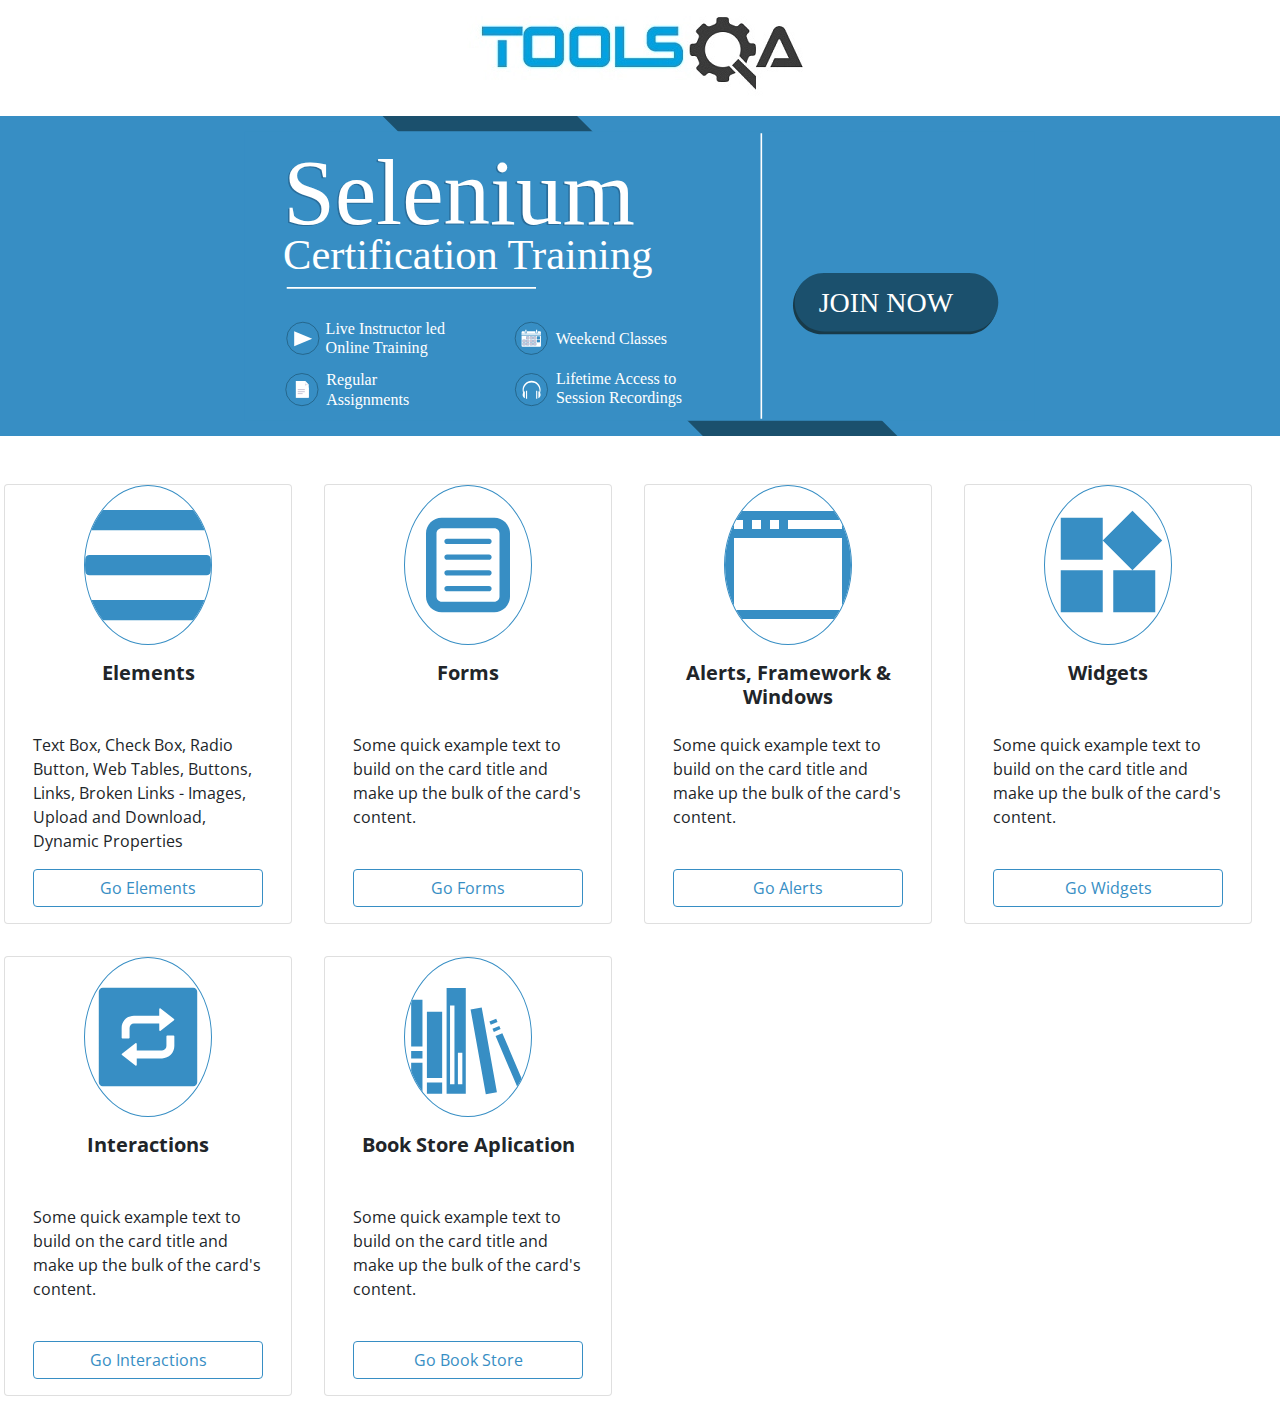
<file: index.html>
<html lang="en">
  <head>
    <meta charset="UTF-8" />
    <meta http-equiv="X-UA-Compatible" content="IE=edge" />
    <meta name="viewport" content="width=device-width, initial-scale=1.0" />
    <link rel="stylesheet" href="./assets/css/bootstrap.css" />
    <link rel="stylesheet" href="./assets/css/main.css" />
    <link rel="icon" href="https://demoqa.com/favicon.png" />
    <title>Homepage</title>
  </head>
  <body>
    <div class="container-fluid header">
      <div class="header-img">
        <img src="./assets/img/Toolsqa.jpg" alt="ToolsQA" />
      </div>
    </div>

    <div class="container-fluid logo">
      <div class="selenium-logo">
        <img src="./assets/img/WB.svg" alt="" />
      </div>
    </div>

    <div class="contanier-fluid main-context">
      <div class="row">
        <div class="card" style="width: 18rem">
          <svg
            stroke="currentColor"
            fill="#378ec4"
            stroke-width="0"
            viewBox="0 0 448 512"
            height="6rem"
            width="8rem"
            xmlns="http://www.w3.org/2000/svg"
          >
            <path
              d="M16 132h416c8.837 0 16-7.163 16-16V76c0-8.837-7.163-16-16-16H16C7.163 60 0 67.163 0 76v40c0 8.837 7.163 16 16 16zm0 160h416c8.837 0 16-7.163 16-16v-40c0-8.837-7.163-16-16-16H16c-8.837 0-16 7.163-16 16v40c0 8.837 7.163 16 16 16zm0 160h416c8.837 0 16-7.163 16-16v-40c0-8.837-7.163-16-16-16H16c-8.837 0-16 7.163-16 16v40c0 8.837 7.163 16 16 16z"
            ></path>
          </svg>
          <div class="card-body">
            <h5 class="card-title">Elements</h5>
            <p class="card-text d-block">
              Text Box, Check Box, Radio Button, Web Tables, Buttons, Links,
              Broken Links - Images, Upload and Download, Dynamic Properties
            </p>
            <a href="./pages/elements.html" class="btn btn-outline-info d-block"
              >Go Elements</a
            >
          </div>
        </div>

        <div class="card" style="width: 18rem">
          <svg
            stroke="currentColor"
            fill="#378ec4"
            stroke-width="0"
            version="1.2"
            baseProfile="tiny"
            viewBox="0 0 24 24"
            height="6rem"
            width="8rem"
            xmlns="http://www.w3.org/2000/svg"
          >
            <g>
              <path
                d="M17 21h-10c-1.654 0-3-1.346-3-3v-12c0-1.654 1.346-3 3-3h10c1.654 0 3 1.346 3 3v12c0 1.654-1.346 3-3 3zm-10-16c-.551 0-1 .449-1 1v12c0 .551.449 1 1 1h10c.551 0 1-.449 1-1v-12c0-.551-.449-1-1-1h-10zM16 11h-8c-.276 0-.5-.224-.5-.5s.224-.5.5-.5h8c.276 0 .5.224.5.5s-.224.5-.5.5zM16 8h-8c-.276 0-.5-.224-.5-.5s.224-.5.5-.5h8c.276 0 .5.224.5.5s-.224.5-.5.5zM16 14h-8c-.276 0-.5-.224-.5-.5s.224-.5.5-.5h8c.276 0 .5.224.5.5s-.224.5-.5.5zM16 17h-8c-.276 0-.5-.224-.5-.5s.224-.5.5-.5h8c.276 0 .5.224.5.5s-.224.5-.5.5z"
              ></path>
            </g>
          </svg>
          <div class="card-body">
            <h5 class="card-title d-block">Forms</h5>
            <p class="card-text d-block">
              Some quick example text to build on the card title and make up the
              bulk of the card's content.
            </p>
            <a href="#" class="btn btn-outline-info d-block">Go Forms</a>
          </div>
        </div>

        <div class="card" style="width: 18rem">
          <svg
            stroke="currentColor"
            fill="#378ec4"
            stroke-width="0"
            viewBox="0 0 14 16"
            height="6rem"
            width="8rem"
            xmlns="http://www.w3.org/2000/svg"
          >
            <path
              fill-rule="evenodd"
              d="M5 3h1v1H5V3zM3 3h1v1H3V3zM1 3h1v1H1V3zm12 10H1V5h12v8zm0-9H7V3h6v1zm1-1c0-.55-.45-1-1-1H1c-.55 0-1 .45-1 1v10c0 .55.45 1 1 1h12c.55 0 1-.45 1-1V3z"
            ></path>
          </svg>
          <div class="card-body">
            <h5 class="card-title d-block">Alerts, Framework & Windows</h5>
            <p class="card-text d-block">
              Some quick example text to build on the card title and make up the
              bulk of the card's content.
            </p>
            <a href="#" class="btn btn-outline-info d-block">Go Alerts</a>
          </div>
        </div>

        <div class="card" style="width: 18rem">
          <svg
            stroke="currentColor"
            fill="#378ec4"
            stroke-width="0"
            viewBox="0 0 24 24"
            height="6rem"
            width="8rem"
            xmlns="http://www.w3.org/2000/svg"
          >
            <path
              d="M13 13v8h8v-8h-8zM3 21h8v-8H3v8zM3 3v8h8V3H3zm13.66-1.31L11 7.34 16.66 13l5.66-5.66-5.66-5.65z"
            ></path>
          </svg>
          <div class="card-body">
            <h5 class="card-title d-block">Widgets</h5>
            <p class="card-text d-block">
              Some quick example text to build on the card title and make up the
              bulk of the card's content.
            </p>
            <a href="#" class="btn btn-outline-info d-block">Go Widgets</a>
          </div>
        </div>

        <div class="card" style="width: 18rem">
          <svg
            stroke="currentColor"
            fill="#378ec4"
            stroke-width="0"
            viewBox="0 0 1024 1024"
            height="6rem"
            width="8rem"
            xmlns="http://www.w3.org/2000/svg"
          >
            <path
              d="M880 112H144c-17.7 0-32 14.3-32 32v736c0 17.7 14.3 32 32 32h736c17.7 0 32-14.3 32-32V144c0-17.7-14.3-32-32-32zM726 585.7c0 55.3-44.7 100.1-99.7 100.1H420.6v53.4c0 5.7-6.5 8.8-10.9 5.3l-109.1-85.7c-3.5-2.7-3.5-8 0-10.7l109.1-85.7c4.4-3.5 10.9-.3 10.9 5.3v53.4h205.7c19.6 0 35.5-16 35.5-35.6v-78.9c0-3.7 3-6.8 6.8-6.8h50.7c3.7 0 6.8 3 6.8 6.8v79.1zm-2.6-209.9l-109.1 85.7c-4.4 3.5-10.9.3-10.9-5.3v-53.4H397.7c-19.6 0-35.5 16-35.5 35.6v78.9c0 3.7-3 6.8-6.8 6.8h-50.7c-3.7 0-6.8-3-6.8-6.8v-78.9c0-55.3 44.7-100.1 99.7-100.1h205.7v-53.4c0-5.7 6.5-8.8 10.9-5.3l109.1 85.7c3.6 2.5 3.6 7.8.1 10.5z"
            ></path>
          </svg>
          <div class="card-body">
            <h5 class="card-title d-block">Interactions</h5>
            <p class="card-text d-block">
              Some quick example text to build on the card title and make up the
              bulk of the card's content.
            </p>
            <a href="#" class="btn btn-outline-info d-block">Go Interactions</a>
          </div>
        </div>

        <div class="card" style="width: 18rem">
          <svg
            stroke="currentColor"
            fill="#378ec4"
            stroke-width="0"
            viewBox="0 0 512 512"
            height="6rem"
            width="8rem"
            xmlns="http://www.w3.org/2000/svg"
          >
            <path
              d="M169 57v430h78V57h-78zM25 105v190h46V105H25zm158 23h18v320h-18V128zm128.725 7.69l-45.276 8.124 61.825 344.497 45.276-8.124-61.825-344.497zM89 153v270h62V153H89zm281.502 28.68l-27.594 11.773 5.494 12.877 27.594-11.773-5.494-12.877zm12.56 29.433l-27.597 11.772 5.494 12.877 27.593-11.772-5.492-12.877zm12.555 29.434l-27.594 11.77 99.674 233.628 27.594-11.773-99.673-233.625zM25 313v30h46v-30H25zm190 7h18v128h-18V320zM25 361v126h46V361H25zm64 80v46h62v-46H89z"
            ></path>
          </svg>
          <div class="card-body">
            <h5 class="card-title d-block">Book Store Aplication</h5>
            <p class="card-text d-block">
              Some quick example text to build on the card title and make up the
              bulk of the card's content.
            </p>
            <a href="#" class="btn btn-outline-info d-block">Go Book Store</a>
          </div>
        </div>
      </div>
    </div>
  </body>
</html>
</file>
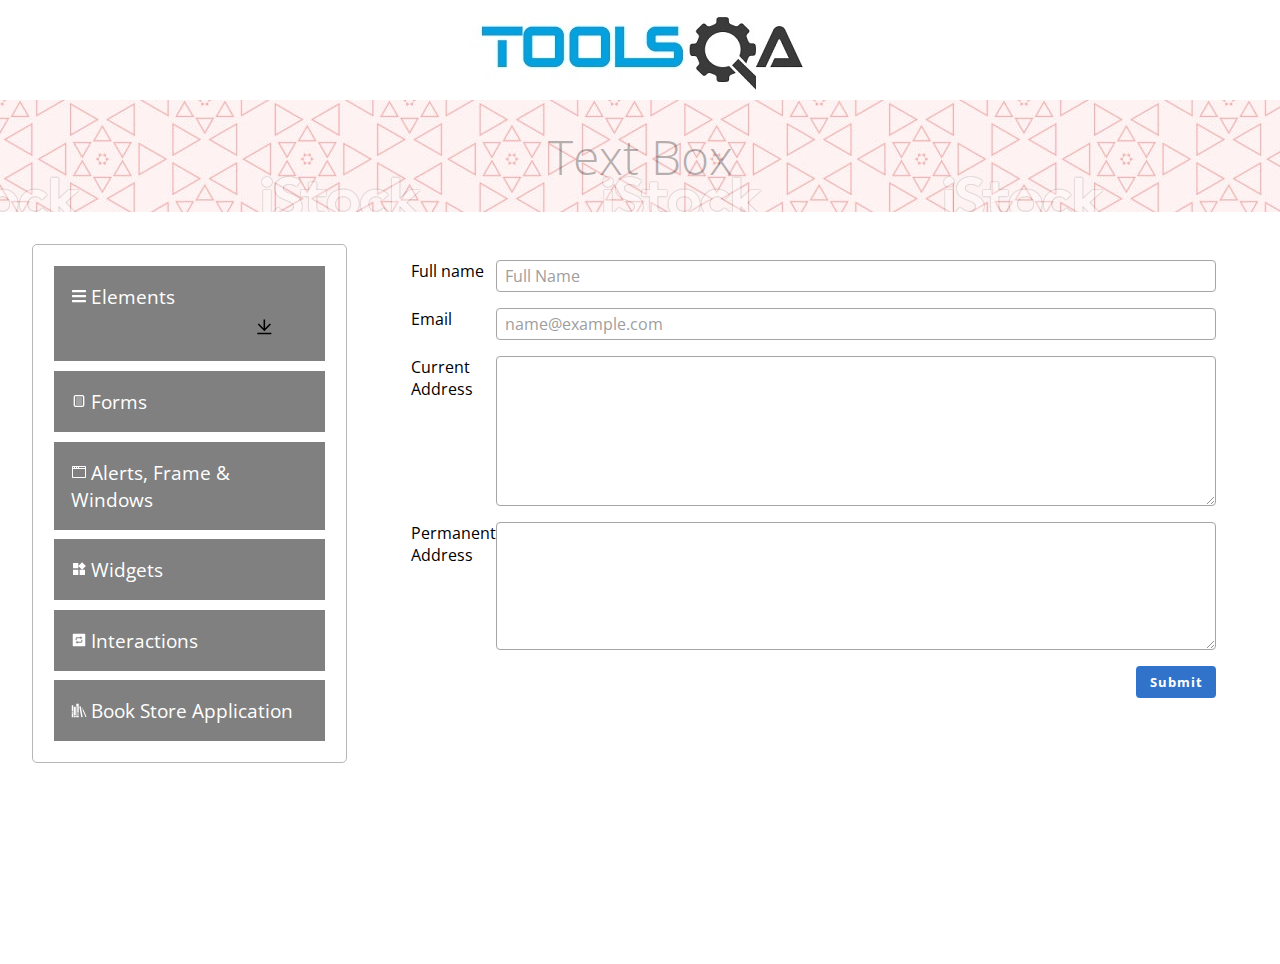
<file: pages/elements.html>
<html lang="en">

<head>
 <meta charset="UTF-8" />
 <meta http-equiv="X-UA-Compatible" content="IE=edge" />
 <meta name="viewport" content="width=device-width, initial-scale=1.0" />
 <title>Text-Box</title>
 <link rel="stylesheet" href="https://cdnjs.cloudflare.com/ajax/libs/font-awesome/5.15.3/css/all.min.css" />
 <link rel="stylesheet" href="../assets/css/elements.css" />
</head>

<body>
 <header class="header">
  <div class="header_link">
   <a href="https://avyunusemre.github.io/likeDemoqa/">
    <img src="../assets/img/Toolsqa.jpg" alt="Tools QA" /></a>
  </div>

  <div class="main_header">
   <div class="header_text">
    <p>Text Box</p>
   </div>
 </header>

 <div class="body_height">
  <div class="main_context">
   <div class="navbar">
    <div class="navbar_menu">
     <div class="menu_header elements">
      <span class= "elements-svg">
         <svg stroke="currentColor" fill="white" stroke-width="0" viewBox="0 0 448 512" height="1em" width="1em" xmlns="http://www.w3.org/2000/svg"><path d="M16 132h416c8.837 0 16-7.163 16-16V76c0-8.837-7.163-16-16-16H16C7.163 60 0 67.163 0 76v40c0 8.837 7.163 16 16 16zm0 160h416c8.837 0 16-7.163 16-16v-40c0-8.837-7.163-16-16-16H16c-8.837 0-16 7.163-16 16v40c0 8.837 7.163 16 16 16zm0 160h416c8.837 0 16-7.163 16-16v-40c0-8.837-7.163-16-16-16H16c-8.837 0-16 7.163-16 16v40c0 8.837 7.163 16 16 16z"></path></svg>
      </span>
     
      <a href="#">Elements</a>
      <button class="btn-elements"><svg stroke="currentColor" fill="currentColor" stroke-width="0" viewBox="0 0 24 24" height="1.4em" width="1.4em" xmlns="http://www.w3.org/2000/svg"><g><path fill="none" d="M0 0h24v24H0z"></path><path d="M3 19h18v2H3v-2zm10-5.828L19.071 7.1l1.414 1.414L12 17 3.515 8.515 4.929 7.1 11 13.17V2h2v11.172z"></path></g></svg></button>
      <div class="menu_list">
      <ul>
       <li>
        <i class="fab fa-html5"></i>
        <a href="#">Text Box</a>
       </li>
       <li>
        <i class="fab fa-html5"></i>
        <a href="">Check Box</a>
       </li>
       <li>
        <i class="fab fa-html5"></i>
        <a href="">Radio Button</a>
       </li>
       <li>
        <i class="fab fa-html5"></i>
        <a href="">Web Tables</a>
       </li>
       <li>
        <i class="fab fa-html5"></i>
        <a href="">Buttons</a>
       </li>
       <li>
        <i class="fab fa-html5"></i>
        <a href="">Links</a>
       </li>
       <li>
        <i class="fab fa-html5"></i>
        <a href="">Broken Links - Images</a>
       </li>
       <li>
        <i class="fab fa-html5"></i>
        <a href="">Upload and Download</a>
       </li>
       <li>
        <i class="fab fa-html5"></i>
        <a href="">Dynamic Properties</a>
       </li>
      </ul>
     </div>
     </div>
     <div class="menu_header">
      <svg stroke="white" fill="white" stroke-width="0" version="1.2" baseProfile="tiny" viewBox="0 0 24 24" height="1em" width="1em" xmlns="http://www.w3.org/2000/svg"><g><path d="M17 21h-10c-1.654 0-3-1.346-3-3v-12c0-1.654 1.346-3 3-3h10c1.654 0 3 1.346 3 3v12c0 1.654-1.346 3-3 3zm-10-16c-.551 0-1 .449-1 1v12c0 .551.449 1 1 1h10c.551 0 1-.449 1-1v-12c0-.551-.449-1-1-1h-10zM16 11h-8c-.276 0-.5-.224-.5-.5s.224-.5.5-.5h8c.276 0 .5.224.5.5s-.224.5-.5.5zM16 8h-8c-.276 0-.5-.224-.5-.5s.224-.5.5-.5h8c.276 0 .5.224.5.5s-.224.5-.5.5zM16 14h-8c-.276 0-.5-.224-.5-.5s.224-.5.5-.5h8c.276 0 .5.224.5.5s-.224.5-.5.5zM16 17h-8c-.276 0-.5-.224-.5-.5s.224-.5.5-.5h8c.276 0 .5.224.5.5s-.224.5-.5.5z"></path></g></svg>
      <a href="#">Forms</a>
     </div>
     <div class="menu_header">
      <svg stroke="currentColor" fill="white" stroke-width="0" viewBox="0 0 14 16" height="1em" width="1em" xmlns="http://www.w3.org/2000/svg"><path fill-rule="evenodd" d="M5 3h1v1H5V3zM3 3h1v1H3V3zM1 3h1v1H1V3zm12 10H1V5h12v8zm0-9H7V3h6v1zm1-1c0-.55-.45-1-1-1H1c-.55 0-1 .45-1 1v10c0 .55.45 1 1 1h12c.55 0 1-.45 1-1V3z"></path></svg>
      <a href="#">Alerts, Frame & Windows</a>
     </div>
     <div class="menu_header">
      <svg stroke="currentColor" fill="white" stroke-width="0" viewBox="0 0 24 24" height="1em" width="1em" xmlns="http://www.w3.org/2000/svg"><path d="M13 13v8h8v-8h-8zM3 21h8v-8H3v8zM3 3v8h8V3H3zm13.66-1.31L11 7.34 16.66 13l5.66-5.66-5.66-5.65z"></path></svg>
      <a href="#">Widgets</a>
     </div>
     <div class="menu_header">
      <svg stroke="currentColor" fill="white" stroke-width="0" viewBox="0 0 1024 1024" height="1em" width="1em" xmlns="http://www.w3.org/2000/svg"><path d="M880 112H144c-17.7 0-32 14.3-32 32v736c0 17.7 14.3 32 32 32h736c17.7 0 32-14.3 32-32V144c0-17.7-14.3-32-32-32zM726 585.7c0 55.3-44.7 100.1-99.7 100.1H420.6v53.4c0 5.7-6.5 8.8-10.9 5.3l-109.1-85.7c-3.5-2.7-3.5-8 0-10.7l109.1-85.7c4.4-3.5 10.9-.3 10.9 5.3v53.4h205.7c19.6 0 35.5-16 35.5-35.6v-78.9c0-3.7 3-6.8 6.8-6.8h50.7c3.7 0 6.8 3 6.8 6.8v79.1zm-2.6-209.9l-109.1 85.7c-4.4 3.5-10.9.3-10.9-5.3v-53.4H397.7c-19.6 0-35.5 16-35.5 35.6v78.9c0 3.7-3 6.8-6.8 6.8h-50.7c-3.7 0-6.8-3-6.8-6.8v-78.9c0-55.3 44.7-100.1 99.7-100.1h205.7v-53.4c0-5.7 6.5-8.8 10.9-5.3l109.1 85.7c3.6 2.5 3.6 7.8.1 10.5z"></path></svg>
      <a href="#">Interactions</a>
     </div>
     <div class="menu_header">
     <svg stroke="currentColor" fill="white" stroke-width="0" viewBox="0 0 512 512" height="1em" width="1em" xmlns="http://www.w3.org/2000/svg"><path d="M169 57v430h78V57h-78zM25 105v190h46V105H25zm158 23h18v320h-18V128zm128.725 7.69l-45.276 8.124 61.825 344.497 45.276-8.124-61.825-344.497zM89 153v270h62V153H89zm281.502 28.68l-27.594 11.773 5.494 12.877 27.594-11.773-5.494-12.877zm12.56 29.433l-27.597 11.772 5.494 12.877 27.593-11.772-5.492-12.877zm12.555 29.434l-27.594 11.77 99.674 233.628 27.594-11.773-99.673-233.625zM25 313v30h46v-30H25zm190 7h18v128h-18V320zM25 361v126h46V361H25zm64 80v46h62v-46H89z"></path></svg>
      
      <a href="#">Book Store Application</a>
     </div>
    
     

    </div>
   </div>

   <div class="form">
    <div class="form_element">

     <div class="label">
      <label for="name">Full name</label>
     </div>

     <div class="form_input">
      <input type="text" id="name" name="name" placeholder="Full Name">
     </div>
    </div>



    <div class="form_element">
     <div class="label">
      <label for="email">Email</label>
     </div>


     <div class="form_input">
      <input type="text" id="email" name="email" placeholder="name@example.com">
     </div>
    </div>

    <div class="form_element">
     <div class="label">
      <label for="address">Current Address</label>
     </div>

     <div class="form_txt">
      <textarea name="address" id="address" cols="30" rows="6"></textarea>
     </div>
    </div>

    <div class="form_element">
     <div class="label">
      <label for="p_address">Permanent Address</label>
     </div>

     <div class="form_txt">
      <textarea name="p_address" id="p_address" cols="30" rows="5"></textarea>
     </div>
    </div>

    <div class="submit">
     <button type="submit"><a href="#">Submit</a></button>
    </div>

   </div>

  </div>
 </div>
 

 <script src="../assets/js/element.js"></script>
</body>

</html>
</file>
<file: assets/css/main.css>
@import url("https://fonts.googleapis.com/css2?family=Open+Sans:wght@300;400&display=swap");

* {
  margin: 0;
  padding: 0;
  box-sizing: border-box;
  font-family: "Open Sans", sans-serif;
}

.header {
  display: flex;
  flex-direction: row;
  justify-content: center;
  align-items: center;
  margin-bottom: 1rem;
}

.logo {
  display: flex;
  flex-direction: row;
  justify-content: center;
  align-items: center;
  background-color: #378ec4;
  margin-bottom: 2rem;
}

.selenium-logo img {
  object-fit: cover;
  height: 20rem;
}

.cards {
  display: flex;
  flex-direction: row;
  justify-content: center;
  align-items: center;
}

.card-title {
  font-weight: bold;
  height: 4rem;
  text-align: center;
}

.card {
  display: flex;
  justify-content: center;
  align-items: center;
  margin: 1rem;
}

.card svg {
  height: 10rem;
  border: 1px solid #378ec4;
  border-radius: 100%;
}

.card-body p {
  height: 7.5rem;
}
</file>
<file: assets/css/elements.css>
@import url("https://fonts.googleapis.com/css2?family=Open+Sans:wght@300;400&display=swap");

* {
  margin: 0;
  padding: 0;
  box-sizing: border-box;
  font-family: "Open Sans", sans-serif;
}

.header {
  display: flex;
  flex-direction: column;
  align-items: center;
}

.main_header {
  display: flex;
  flex-direction: inherit;
  justify-content: center;
  width: 100%;
  height: 7rem;
  background-image: url("../img/pattern.jpg");
}

.header_text {
  padding-top: 10px;
  padding-bottom: 10px;
  text-align: center;
  font-size: 3rem;
  color: rgba(0, 0, 0, 0.295);
  font-weight: 300;
}

.main_context {
  display: flex;
  flex-direction: row;
  margin: 1rem;
  min-height: 80vh;
}

.navbar {
  height: 40rem;
  width: 27rem;
  padding: 1rem;
}

.navbar_menu {
  border: 0.1rem solid rgb(182, 182, 182);
  border-radius: 5px;
  display: flex;
  flex-direction: column;
  padding: 1rem;
}

.menu_header {
  border: 0.1rem solid grey;
  padding: 1rem;
  background-color: grey;
  margin: 0.3rem;
}

.menu_header a {
  text-decoration: none;
  color: white;
  font-size: 1.2rem;
  width: 27rem;
}

.menu_list {
  width: 27rem;
  margin-top: 4px;
  display: none;
}

.menu_list ul {
  display: block;
  list-style-type: none;
  margin-bottom: 2px;
  margin-top: 2px;
  width: 20rem;
}

.menu_list ul li {
  display: flex;
  flex-direction: row;
  background-color: darkgrey;
  margin-bottom: 0.4rem;
  height: 3.2rem;
  width: 100%;
  padding: 1rem;
  margin-left: 0;
  margin-right: 0;
}

.menu_list ul li a {
  text-decoration: none;
  color: black;
  font-weight: bold;
  font-size: 1rem;
}

.menu_list ul li i {
  padding-top: 2px;
  margin-right: 3px;
}

.btn-elements {
  padding: 0.5rem;
  margin-left: 11rem;
  background-color: grey;
  border: none;
}

.btn-elements:hover {
  cursor: pointer;
}

.elements-svg:hover {
  cursor: pointer;
}

.form {
  margin-left: 1rem;
  margin-right: 1rem;
  width: 60rem;
  height: 40rem;
  padding: 1rem;
}

.form_element {
  display: flex;
  flex-direction: row;
  justify-content: space-between;
  margin: 1rem;
}

.form_input {
  width: 45rem;
}

.form_input input {
  width: 45rem;
  height: 2rem;
  border: 1px solid #ced4da;
  opacity: 0.7;
  border-radius: 0.25rem;
  border-color: grey;
  padding: 0.5rem;
  font-size: 1rem;
}

.form_txt textarea {
  width: 45rem;
  border: 1px solid #ced4da;
  opacity: 0.7;
  border-radius: 0.25rem;
  border-color: grey;
  padding: 0.5rem;
  font-size: 1rem;
}

.submit {
  display: block;
  direction: rtl;
  margin-right: 1rem;
}

.submit button {
  background-color: rgb(49, 115, 202);
  width: 5rem;
  height: 2rem;
  border: 1px cadetblue;
  border-radius: 4px;
  font-weight: bold;
  letter-spacing: 1px;
}

.submit button :hover {
  background-color: white;
  color: rgb(49, 115, 202);
}

.submit button a {
  text-decoration: none;
  color: white;
}
</file>
